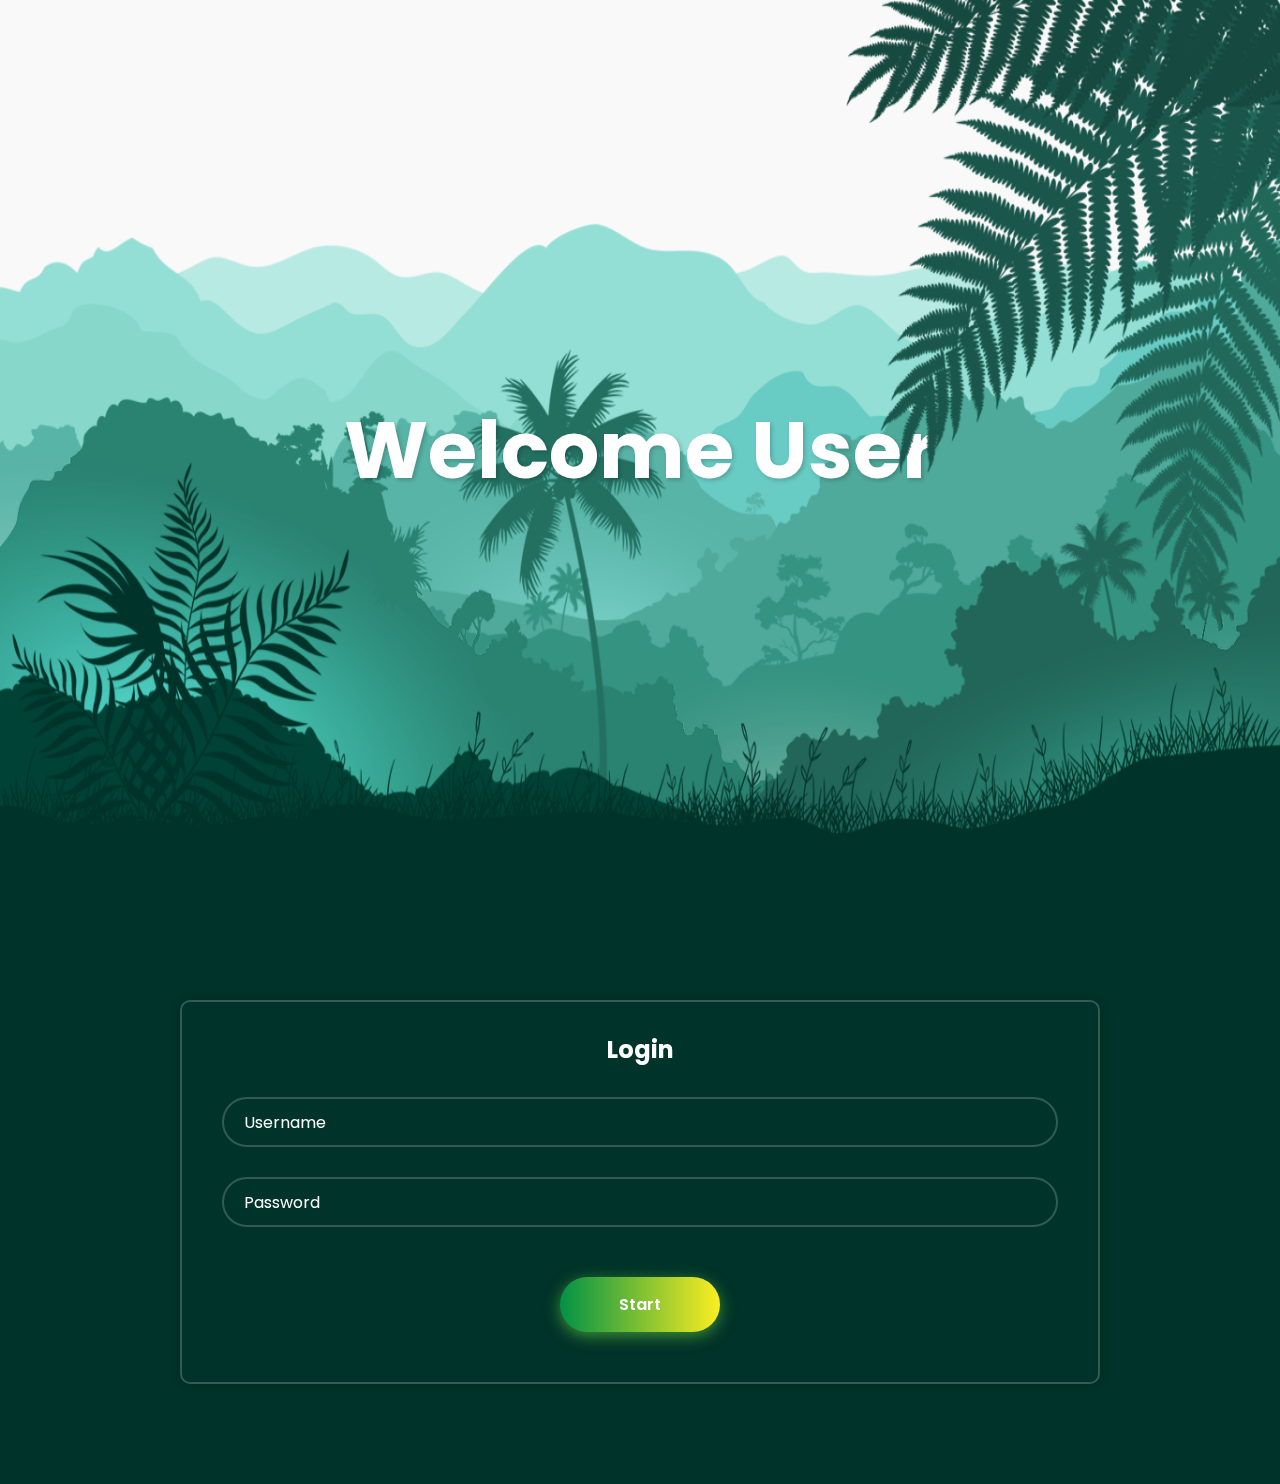
<file: index.html>
<!DOCTYPE html>
<html lang="en">

<head>
    <meta charset="UTF-8">
    <meta http-equiv="X-UA-Compatible" content="IE=edge">
    <meta name="viewport" content="width=device-width, initial-scale=1.0">
    <title>Login</title>
    <link rel="stylesheet" href="style.css">
</head>

<body>
    <section class="parallax">
        <img src="hill1.png" id="hill1">
        <img src="hill2.png" id="hill2">
        <img src="hill3.png" id="hill3">
        <img src="hill4.png" id="hill4">
        <img src="hill5.png" id="hill5">
        <img src="tree.png" id="tree">
        <h2 id="text">Welcome User</h2>
        <img src="leaf.png" id="leaf">
        <img src="plant.png" id="plant">
    </section>

    <section class="sec">
     <center><div class="wrap">
        <form id="login-form" action="cover.html" method="get">
            <h2>Login</h2>
            <div class="input-box">
                <form id="login-form">
            <div class="input-box">
                <input id="username-input" type="text" placeholder="Username" required>
            </div>
                <i class='bx bxs-user'></i>
            </div>
            <div class="input-box">
                <input id="password-input" type="Password" placeholder="Password" required>
                <i class='bx bxs-lock-alt'></i>
            </div>
            <center>
                <button type="submit" value="submit" class="bn632-hover bn23">Start</button>
            </center>
        </form>
    </div>
</center>
    </section>

    <script src="script.js"></script>
    <script src="https://code.jquery.com/jquery-3.6.0.min.js"></script>
    <script>
        $(document).ready(function(){
            $('#login-form').submit(function(event){
                event.preventDefault();
                var username = $('#username-input').val();
                localStorage.setItem('username', username);
                window.location.href = 'cover.html';
            });
        });
    </script>
</body>

</html>
</file>
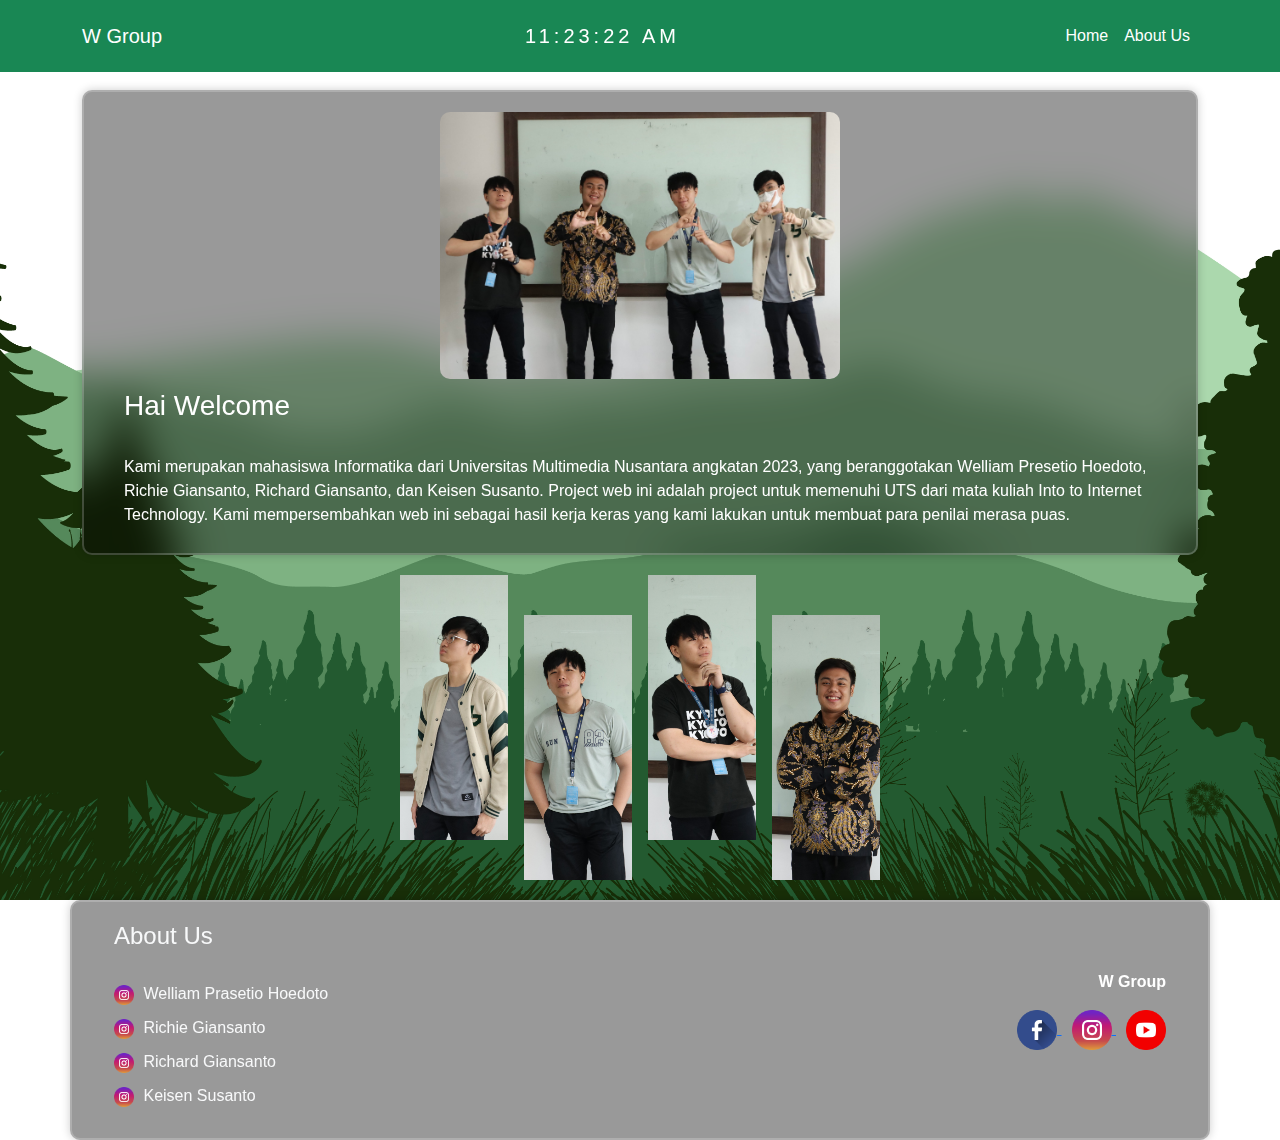
<file: abtus.html>
<!DOCTYPE html>
<html lang="en">
<head>
    <meta charset="UTF-8">
    <meta name="viewport" content="width=device-width, initial-scale=1.0">
    <title>About Page</title>
    <link rel="stylesheet" href="styleabt.css">
    <link href='https://unpkg.com/boxicons@2.1.4/css/boxicons.min.css' rel='stylesheet'>
    <link href="https://cdn.jsdelivr.net/npm/bootstrap@5.3.3/dist/css/bootstrap.min.css" rel="stylesheet" integrity="sha384-QWTKZyjpPEjISv5WaRU9OFeRpok6YctnYmDr5pNlyT2bRjXh0JMhjY6hW+ALEwIH" crossorigin="anonymous">
</head>
<body>
   <nav class="navbar fixed-top navbar-collapse navbar-expand-lg navbar-dark bg-success p-md-3" data-bs-theme="dark">
        <div class="container vw-100">
            <a class="navbar-brand" href="cover.html">W Group</a>
            <div id="MyClockDisplay" class="clock pb-5"></div> 
           <button class="navbar-toggler" type="button" data-bs-toggle="collapse" data-bs-target="#navbarNav" aria-controls="navbarNav" aria-expanded="false" aria-label="Toggle navigation" id="navbarToggle">
    <span class="navbar-toggler-icon"></span>
</button>
            <div class="collapse navbar-collapse" id="navbarNav">
                <div class="mx-auto"></div>
                 <ul class="navbar-nav ms-auto mb-2 mb-lg-0">
            <li class="nav-item">
                <a class="nav-link" aria-current="page" href="cover.html">Home</a>
            </li>
            <li class="nav-item">
                <a class="nav-link" href="abtus.html">About Us</a>
            </li>
        </ul>
            </div>
        </div>
    </nav>

<br><br>

  <div class="container">   
        <div class="profile">
            <img src="images/foto.jpg">
            <div class="who">
                <b><h3>Hai Welcome</h3></b>
                <br />
                <p>Kami merupakan mahasiswa Informatika dari Universitas Multimedia Nusantara angkatan 2023, yang beranggotakan Welliam Presetio Hoedoto, Richie Giansanto, Richard Giansanto, dan Keisen Susanto. Project web ini adalah project untuk memenuhi UTS dari mata kuliah Into to Internet Technology. Kami mempersembahkan web ini sebagai hasil kerja keras yang kami lakukan untuk membuat para penilai merasa puas.</p>
            </div>
        </div>
        <div class="hadeh container d-flex justify-content-center">
            <!-- <center> -->
                <div class="coba">
                    <div class="box box-1 "style="--img: url(images/weli.jpg);" data-text="Welliam Project Manager"></div>
                    <div class="box box-2" style="--img: url(images/rici.jpg);" data-text="Richie Home-Table"> </div>
                    <div class="box box-3" style="--img: url(images/ricat.jpg);" data-text="Richard Alert" > </div>
                    <div class="box box-4" style="--img: url(images/keisen.jpg);" data-text="Keisen Frontend"  > </div>
                </div>
        </div>
        <!-- <center> -->
            <div id="footer" class="row justify-content-center justify-content-md-between">
                <div class="abt col-md-6 text-center text-md-start mb-3 mb-md-0 mt text-light">
                    <div class="about">
                        <b><h4>About Us</h4></b>
                    </div>
                    <br />
                    <div class="weli">
                        <a href="https://www.instagram.com/wellplayd/">
                            <img src="images/ig.png" alt="Instagram">
                        </a>
                        <span>Welliam Prasetio Hoedoto</span>
                    </div>
                    <div class="rici">
                        <a href="https://www.instagram.com/gric_14/">
                            <img src="images/ig.png" alt="Instagram">
                        </a>
                        <span>Richie Giansanto</span>
                    </div>
                    <div class="ricat">
                        <a href="https://www.instagram.com/gchrd8/">
                            <img src="images/ig.png" alt="Instagram">
                        </a>
                        <span>Richard Giansanto</span>
                    </div>
                    <div class="keisen">
                        <a href="https://www.instagram.com/keisen_susantoo/">
                            <img src="images/ig.png" alt="Instagram">
                        </a>
                        <span>Keisen Susanto</span>
                    </div>
                </div>

                <div class="PT col-md-6 text-center text-md-start mb-3 mb-md-0">
                    <div class="d-flex flex-column align-items-end">
                        <div class="col-12 col-md text-center text-md-end text-md-start mb-3 mb-md-0">
                            <br />
                            <br />
                            <b><p>W Group</p></b>
                            <div class="kiri">
                                <a href="https://www.facebook.com/search/top?q=universitas%20multimedia%20nusantara">
                                    <span role="button" class="logo">
                                        <img src="images/facebook.png" class="img-fluid" style="width: 40px">
                                    </a>
                                    </span>
                                    <span role="button" class="logo">
                                        <a href="https://www.instagram.com/universitasmultimedianusantara/">
                                            <img src="images/instagram.png" class="img-fluid" style="width: 40px">
                                        </a>
                                    </span>
                                    <a href="https://www.youtube.com/@UniversitasMultimediaNusantara">
                                        <span role="button" class="logo">
                                            <img src="images/youtube.png" class="img-fluid" style="width: 40px">
                                        </a>
                                        </span>
                                    </div>
                                </div>
                            </div>
                            <br />
                            <p class="col-12 col-md text"></p>
                        </a>
                    </a>
                </div>
            </div>
        </div>
    </div>
</div>
</center>
</div>

<script>
    document.getElementById('navbarToggle').addEventListener('click', function () {
        document.getElementById('navbarNav').classList.toggle('show');
    });


    function showTime(){
            var date = new Date();
            var h = date.getHours(); 
            var m = date.getMinutes(); 
            var s = date.getSeconds(); 
            var session = "AM";

            if(h == 0){
                h = 12;
            }

            if(h > 12){
                h = h - 12;
                session = "PM";
            }

            h = (h < 10) ? "0" + h : h;
            m = (m < 10) ? "0" + m : m;
            s = (s < 10) ? "0" + s : s;

            var time = h + ":" + m + ":" + s + " " + session;
            document.getElementById("MyClockDisplay").innerText = time;
            document.getElementById("MyClockDisplay").textContent = time;

            setTimeout(showTime, 1000);
        }
        showTime();

</script>
<script src="https://cdn.jsdelivr.net/npm/bootstrap@5.3.3/dist/js/bootstrap.bundle.min.js" integrity="sha384-H+K5mWPRsUEmJWjJaKf5VBVqOp6Zj3x8lAihRcIoYL+0szVZ2U9CtksgmiDuhzsw" crossorigin="anonymous"></script>

</body>
</html>
</file>
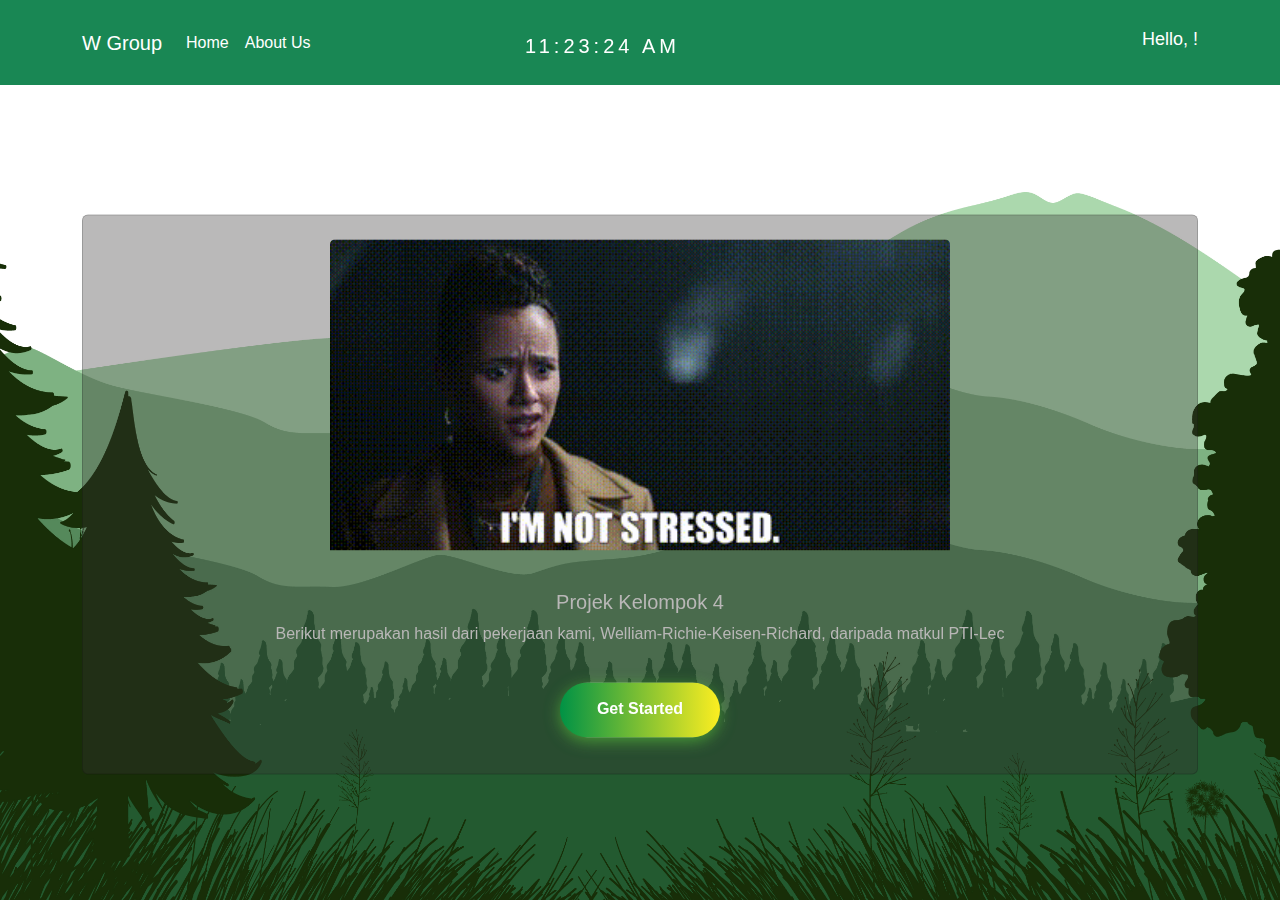
<file: cover.html>
<!DOCTYPE html>
<html lang="en">
<head>
    <meta charset="UTF-8">
    <meta name="viewport" content="width=device-width, initial-scale=1.0">
    <title>Masuk Dulu</title>
    <link rel="stylesheet" href="stylecover.css">
    <link href="https://cdn.jsdelivr.net/npm/bootstrap@5.3.3/dist/css/bootstrap.min.css" rel="stylesheet" integrity="sha384-QWTKZyjpPEjISv5WaRU9OFeRpok6YctnYmDr5pNlyT2bRjXh0JMhjY6hW+ALEwIH" crossorigin="anonymous">
</head>
<body>
   
<nav class="navbar fixed-top navbar-expand-lg navbar-dark bg-success p-md-3" data-bs-theme="dark">
    <div class="container vw-100">
        <a class="navbar-brand" href="cover.html">W Group</a>
        <button class="navbar-toggler" type="button" data-bs-toggle="collapse" data-bs-target="#navbarNav" aria-controls="navbarNav" aria-expanded="false" aria-label="Toggle navigation">
            <span class="navbar-toggler-icon"></span>
        </button>      
        <div class="collapse navbar-collapse" id="navbarNav">
          <ul class="navbar-nav me-auto mb-2 mb-lg-0">
            <li class="nav-item">
                <a class="nav-link" aria-current="page" href="cover.html">Home</a>
            </li>
            <li class="nav-item">
                <a class="nav-link" href="abtus.html">About Us</a>
            </li>
        </ul>
            <div class="hello">
                <p>Hello, <span id="username"></span>!</p>
            </div>
            <div id="MyClockDisplay" class="clock pb-5"></div>
        </div>
    </div>
</nav>

<div class="banner">
    <div class="content-wrapper">
        <div class="container mt-5">
            <div class="card" style="width: 18rem;">
                <br>
                <center><img src="images/lobbygif.gif" class="card-img-top" alt="..."></center>
                <div class="card-body">
                    <br>
                    <h5 id="textcard" class="card-title">Projek Kelompok 4</h5>
                    <p id="textcard" class="card-text">Berikut merupakan hasil dari pekerjaan kami, Welliam-Richie-Keisen-Richard, daripada matkul PTI-Lec</p>
                    <a href="home.html"><button class="bn632-hover bn23">Get Started</button></a>
                </div>
            </div>
        </div>
    </div>
</div>

<script src="https://code.jquery.com/jquery-3.6.0.min.js"></script>
<script>
    $(document).ready(function(){
        var username = localStorage.getItem('username');
        $('#username').text(username);
    });

    function showTime(){
        var date = new Date();
        var h = date.getHours(); 
        var m = date.getMinutes(); 
        var s = date.getSeconds(); 
        var session = "AM";

        if(h == 0){
            h = 12;
        }

        if(h > 12){
            h = h - 12;
            session = "PM";
        }

        h = (h < 10) ? "0" + h : h;
        m = (m < 10) ? "0" + m : m;
        s = (s < 10) ? "0" + s : s;

        var time = h + ":" + m + ":" + s + " " + session;
        document.getElementById("MyClockDisplay").innerText = time;
        document.getElementById("MyClockDisplay").textContent = time;

        setTimeout(showTime, 1000);
    }
    showTime();
</script>

<script src="https://cdn.jsdelivr.net/npm/bootstrap@5.3.3/dist/js/bootstrap.bundle.min.js" integrity="sha384-YvpcrYf0tY3lHB60NNkmXc5s9fDVZLESaAA55NDzOxhy9GkcIdslK1eN7N6jIeHz" crossorigin="anonymous"></script>
</body>
</html>
</file>
<file: style.css>
@import url('https://fonts.googleapis.com/css2?family=Poppins:wght@300;400;500;600;700;800;900&display=swap');

* {
    margin: 0;
    padding: 0;
    box-sizing: border-box;
    font-family: 'Poppins', sans-serif;
}

body{
    background: #f9f9f9;
    min-height: 100vh;
    overflow-x: hidden;
}

.parallax{
    position: relative;
    display: flex;
    justify-content: center;
    align-items: center;
    height: 100vh;
}

#text{
    position: absolute;
    font-size: 5em;
 color: #fff;   
 text-shadow: 2px 2px 4px rgba(0, 0, 0, .2);
}

.parallax img{
    position: absolute;
    top: 0;
    left: 0;
    width: 100%;
    height: 100%;
    pointer-events: none;
}

.sec{
    position: relative;
    background: #003329;
    padding: 100px;
    overflow: hidden; /* Menyembunyikan overflow */
}


.wrap {
    width: 920px;
    background: transparent;
    border: 2px solid rgba(255, 255, 255, .2);
    backdrop-filter: blur(20px);
    box-shadow: 0 0 10px rgba(0, 0, 0, .2);
    color: #fff;
    border-radius: 10px;
    padding: 30px 40px;
}

.wrap h1{
    font-size: 36px;
    text-align: center;
}

.wrap .input-box{
    position: relative;
    width: 100%;
    height: 50px;
    margin: 30px 0;
}

.input-box input{
    width: 100%;
    height: 100%;
    background: transparent;
    border: none;
    outline: none;
    border: 2px solid rgba(255, 255, 255, .2);
    border-radius: 40px;
    font-size: 16px;
    color: #fff;
    padding: 20px 45px 20px 20px;
}

.input-box input::placeholder{
    color: #fff;

}

.input-box i{
    position: absolute;
    right: 20px;
    top: 50%;
    transform: translateY(-50%);
    font-size: 20px;
}


.wrap .btn{
    width: 100%;
    height: 45px;
    background: #fff;
    border: none;
    outline: none;
    border-radius: 40px;
    box-shadow: 0 0 10px rgba(0, 0, 0, .1);
    cursor: pointer;
    font-size: 16px;
    color: #333;
    font-weight: 600;
}


.bn632-hover {
  width: 160px;
  font-size: 16px;
  font-weight: 600;
  color: #fff;
  cursor: pointer;
  margin: 20px;
  height: 55px;
  text-align:center;
  border: none;
  background-size: 300% 100%;
  border-radius: 50px;
  moz-transition: all .4s ease-in-out;
  -o-transition: all .4s ease-in-out;
  -webkit-transition: all .4s ease-in-out;
  transition: all .4s ease-in-out;
}

.bn632-hover:hover {
  background-position: 100% 0;
  moz-transition: all .4s ease-in-out;
  -o-transition: all .4s ease-in-out;
  -webkit-transition: all .4s ease-in-out;
  transition: all .4s ease-in-out;
}

.bn632-hover:focus {
  outline: none;
}

.bn632-hover.bn23 {
  background-image: linear-gradient(
    to right,
    #009245,
    #fcee21,
    #00a8c5,
    #d9e021
  );
  box-shadow: 0 4px 15px 0 rgba(83, 176, 57, 0.75);
}

/* Tambahkan aturan media query */
@media only screen and (max-width: 768px) {
    .parallax {
        height: 70vh; /* Mengubah ketinggian bagian paralaks untuk perangkat kecil */
    }
    #text {
        font-size: 3em; /* Mengurangi ukuran font pada perangkat kecil */
    }
    .sec {
        padding: 50px; /* Mengurangi padding di sekitar formulir pada perangkat kecil */
    }
    .wrap {
        width: 90%; /* Mengurangi lebar formulir pada perangkat kecil */
    }
}

/* Sesuaikan properti CSS lainnya di bawah ini sesuai kebutuhan */
</file>
<file: styleabt.css>
body {
    display: flex;
    min-height: 100vh;
    background: url('green2.jpeg') no-repeat;
    background-size: cover;
    background-position: center;
    padding-top: 10px;
    background-attachment: fixed;
}



.navbar-nav .nav-link {
    color: white; 
    text-decoration: none; 
}

.navbar-nav .nav-link:hover {
    text-decoration: underline; 
}


.container {
    font-family: Helvetica, sans-serif;
}

.profile {
      border: 2px solid rgba(255, 255, 255, .2);
    backdrop-filter: blur(20px);
    box-shadow: 0 0 10px rgba(0, 0, 0, .2);
    background-color:  rgba(0, 0, 0, 0.4);
    border-radius: 10px;
    padding: 10px 20px;
    height: auto;
    width: 100%;   
    display: flex;
    justify-content: center;
    align-items: center;
    flex-direction: column;
    margin-top: 80px;
}

.who h3{
    color: white;
}

.who p{
    color: white;
}

.profile img {
    border-radius: 10px;
    width: 100%;
    max-width: 400px;
    height: auto;
    margin-top: 10px;
}

.who{
    margin-top: 10px;
}

.hadeh {
    margin-top: 5px;
}

#footer {
    border: 2px solid rgba(255, 255, 255, .2);
    backdrop-filter: blur(20px);
    box-shadow: 0 0 10px rgba(0, 0, 0, .2);
    background-color:  rgba(0, 0, 0, 0.4);
    border-radius: 10px;
    padding: 20px 30px;
    margin-top: 40px;
}

.coba {
    position: relative;
    display: grid;
    grid-template-columns: 1fr 1fr 1fr 1fr;
    gap: 1em;
    width: 480px;
    height: 300px;
    transition: all 750ms;
    padding-top: 35px;

}

.PT p{
    color: white;
}

.who{
margin-left: 20px;
}

.coba:hover .box{
    filter: grayscale(100%) opacity(35%);
}

.box{
    position: relative;
    background: var(--img) center center;
    background-size: cover;
    transition: all 400ms;
    display: flex;
    justify-content: center;
    align-items: center;
}

.coba .box:hover{
    filter: grayscale(0%) opacity(100%);
}

.coba:has(.box-1:hover){
    grid-template-columns: 3fr 1fr 1fr 1fr;
}

.coba:has(.box-2:hover){
    grid-template-columns: 1fr 3fr 1fr 1fr;
}

.coba:has(.box-3:hover){
    grid-template-columns: 1fr 1fr 3fr 1fr;
}

.coba:has(.box-4:hover){
    grid-template-columns: 1fr 1fr 1fr 3fr;
}

.box:nth-child(odd){
    transform: translateY(-20px);
}

.box:nth-child(even){
    transform: translateY(20px);
}

.box:after{
    content: attr(data-text);
    position: absolute;
    bottom: 10px;
    background: #627254;
    color: white;
    padding: 10px 10px 10px 14px;
    letter-spacing: 10px;
    text-transform: uppercase;
    transform: translateY(60px);
    opacity: 0;
    transition: all 1000ms;
}

.box:hover::after{
    transform: translateY(0);
    opacity: 1;
    transition-delay: 200ms;
}

.weli, .rici, .ricat, .keisen {
    margin-bottom: 10px;
    transition: transform 1.2s;
}

.abt a img {
    width: 20px; 
    vertical-align: middle;
    margin-right: 5px; 
}

.abt a:hover img {
    transform: scale(1.5);
    transition: 0.7s;
}

.abt a:hover {
    text-decoration: underline;
}

.kiri img:hover{
    transform: scale(1.5);
    transition: 0.2s;
}

.kiri img{
    margin-left: 10px;
}

.abt {
    font-family: Helvetica, sans-serif;
}

/*welliam*/
.weli{
    margin-bottom: 10px;
}

.weli:hover{
    transform: scale(1.1);
    transition: 1.2s; 
}

.weli a:hover{
    text-decoration: underline;   
}

.weli a{
    color: #fff;
    text-decoration: none; 
}

.weli label input{
    accent-color: #fff;
    margin-right: 3px;
}

/*rici*/
.rici{
    margin-bottom: 10px;
}

.rici:hover{
    transform: scale(1.1);
    transition: 1.2s;
}

.rici a:hover{
    text-decoration: underline;   
    transform: scale(1.2);
    transition: 1.2s; 
}

.rici a{
    color: #fff;
    text-decoration: none; 
}

.rici label input{
    accent-color: #fff;
    margin-right: 3px;
}

/*ricat*/
.ricat{
    margin-bottom: 10px;
}

.ricat:hover{
    transform: scale(1.1);
    transition: 1.2s; 
}

.ricat a:hover{
    text-decoration: underline;    
}

.ricat a{
    color: #fff;
    text-decoration: none; 
}

.ricat label input{
    accent-color: #fff;
    margin-right: 3px;
}

/*keisen*/
.keisen{
    margin-bottom: 10px;
}

.keisen:hover{
    transform: scale(1.1);
    transition: 1.2s;
}

.keisen a:hover{
    text-decoration: underline; 
    transform: scale(1.2);
    transition: 1.2s;   
}

.keisen a{
    color: #fff;
    text-decoration: none; 
}

.keisen label input{
    accent-color: #fff;
    margin-right: 3px;
}

.clock {
    position: absolute;
    top: 50px;
    left: 45%;
    transform: translateX(-35%) translateY(-50%);
    color: white;
    font-size: 20px;
    font-family: Heletivica, sans-serif;
    letter-spacing: 4px;
    border: 10px;
    border-radius: 10px;
    padding-left: 5px;
    padding-top: 20px;
}
</file>
<file: stylecover.css>
/* stylecover.css */

* {
    margin: 0;
    padding: 0;
    font-family: helvetica, sans-serif;
}

.hello{
   color: white;
   margin-top: 10px;
   margin-left: 30px;

}

.hello p {
  font-size: 18px;
  animation: moveText 1s infinite alternate;
}

@keyframes moveText {
  0% {
    transform: translateY(0);
  }
  100% {
    transform: translateY(10px);
  }
}

.a:hover{
 text-decoration: underline;
}


body {
    display: flex;
    min-height: 100vh;
    background-image: url('green2.jpeg'); 
    background-size: cover; 
    background-position: center; 
    background-repeat: 2; 
    background-attachment: fixed;
  }
.banner {
    width: 100%;
    height: 100vh;
    background-size: cover;
    background-position: center;
    position: fixed;
    background-attachment: fixed;
}

.content-wrapper {
    position: absolute;
    top: 0;
    left: 0;
    width: 100%;
    height: 100%;
    display: flex;
    justify-content: center;
    align-items: center;
    text-align: center;
    color: black;
}

.card {
    width: auto !important; 
    height: auto; 
    background-color: rgba(53, 51, 51, 0.341) !important; 
    backdrop-filter: blur(-5px) !important; 
    padding-left: 40px;
    padding-right: 40px;
    margin-top: 600px !important;
    border-radius: 10px;
    position: absolute;
    top: 50%;
    left: 50%;
    transform: translate(-50%, -50%); 
}

.card-img-top {
    width: 60% !important; 
    height: 60% !important; 
}

.card-title,
.card-text {
    color: rgb(185, 183, 183) !important;
}

.bn632-hover {
  width: 160px;
  font-size: 16px;
  font-weight: 600;
  color: #fff;
  cursor: pointer;
  margin: 20px;
  height: 55px;
  text-align:center;
  border: none;
  background-size: 300% 100%;
  border-radius: 50px;
  moz-transition: all .4s ease-in-out;
  -o-transition: all .4s ease-in-out;
  -webkit-transition: all .4s ease-in-out;
  transition: all .4s ease-in-out;
}

.bn632-hover:hover {
  background-position: 100% 0;
  moz-transition: all .4s ease-in-out;
  -o-transition: all .4s ease-in-out;
  -webkit-transition: all .4s ease-in-out;
  transition: all .4s ease-in-out;
}

.bn632-hover:focus {
  outline: none;
}

.bn632-hover.bn23 {
  background-image: linear-gradient(
    to right,
    #009245,
    #fcee21,
    #00a8c5,
    #d9e021
  );
  box-shadow: 0 4px 15px 0 rgba(83, 176, 57, 0.75);
}

#tabel-container {
    margin-top: 20px !important; 
}

.clock {
    position: absolute;
    top: 50px;
    left: 45%;
    transform: translateX(-35%) translateY(-50%);
    color: white;
    font-size: 20px;
    font-family: Heletivica, sans-serif;
    letter-spacing: 4px;
    border: 10px;
    border-radius: 10px;
    padding-left: 5px;
    padding-top: 20px;
    margin-top: 10px;
}

.navbar-nav .nav-link {
    color: white; 
    text-decoration: none; 
}

.navbar-nav .nav-link:hover {
    text-decoration: underline; 
}

.card-body h5{
    color: white;
}

.card-body p{
    color: white;
}
</file>
